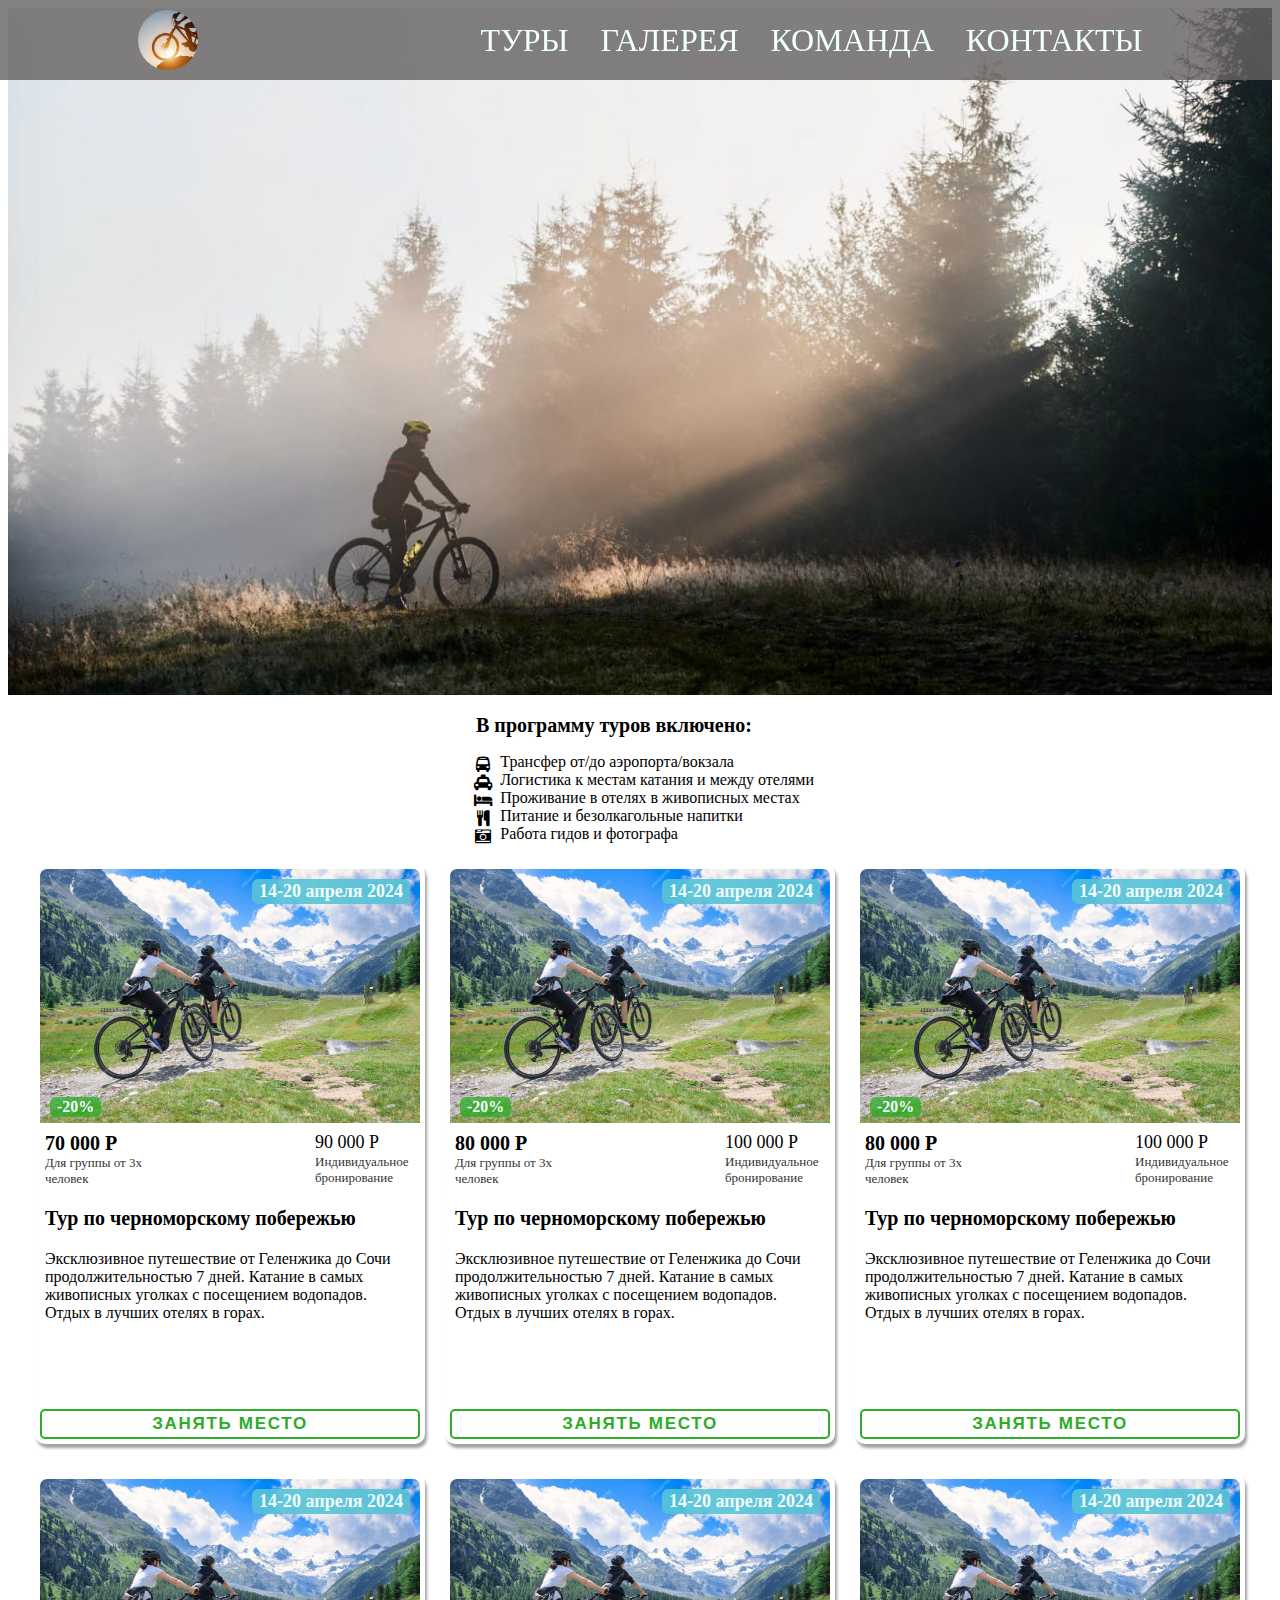
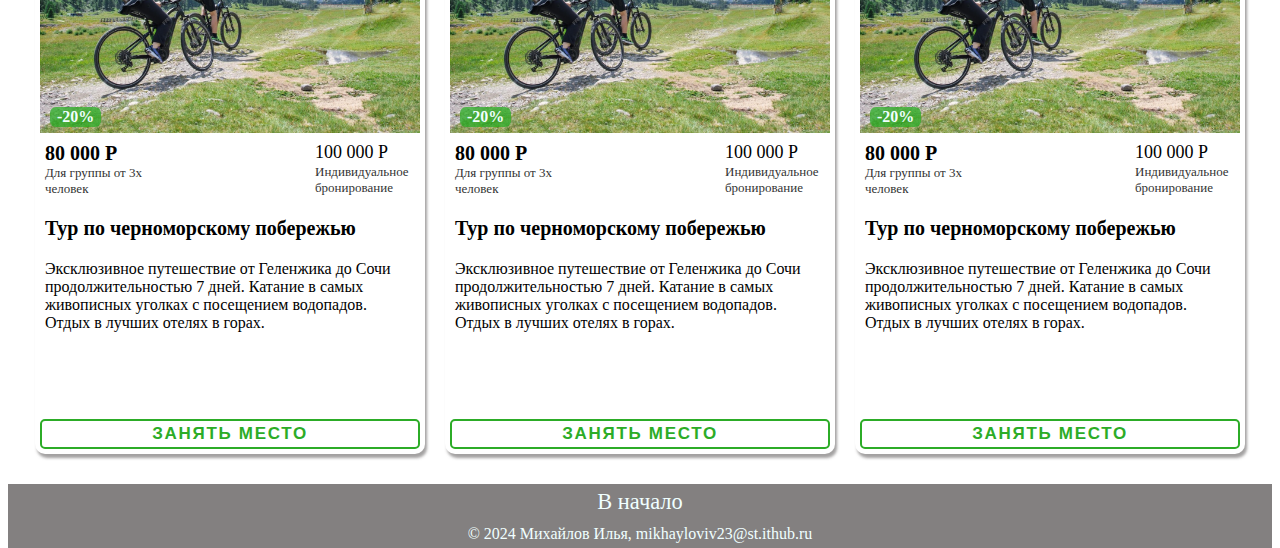
<file: index.html>
<!doctype html>
<html lang="ru">
  <head>
    <meta charset="UTF-8" />
    <meta name="viewport" content="width=device-width, initial-scale=1.0">
    <link rel="stylesheet" href="main.css" />
    <link rel="stylesheet" href="font-awesome/css/font-awesome.min.css">
    <link href="https://cdn.jsdelivr.net/npm/bootstrap@5.0.1/dist/css/bootstrap.min.css" rel="stylesheet" integrity="sha384-+0n0xVW2eSR5OomGNYDnhzAbDsOXxcvSN1TPprVMTNDbiYZCxYbOOl7+AMvyTG2x" crossorigin="anonymous">
    <title>Bike Tours</title>
  </head>
  <body>
    <div class="wrapper">
    <header class="header">
      <div class="container">
        <div class="header_body"> 
          <a class="logo" href=""> 
            <img src="images/logo.jpg" alt="Лого"/>
          </a>
          <nav>
            <ul class="nav_ul">
              <li><a href="#container_cards">Туры</a></li>
              <li><a href="tours_galary.html">Галерея</a></li>
              <li><a href="">Команда</a></li>
              <li><a href="#footer_center">Контакты</a></li>
            </ul>
          </nav>
          <div class="burger">
            <span></span>
          </div>
      </div>
    </div>  
    </header>

<main class="main">
    <div>
      <img src="images/Title.jpg" alt="Title" width="100%"/>
    </div>

     <div class="container">
      <div class="included_list">
        <p id="included">
          В программу туров включено:
        </p>
        <ul class="fa-ul">
          <li><i class="fa-li fa fa-bus"></i>Трансфер от/до аэропорта/вокзала</li>
          <li><i class="fa-li fa fa-taxi"></i>Логистика к местам катания и между отелями</li>
          <li><i class="fa-li fa fa-bed"></i>Проживание в отелях в живописных местах</li>
          <li><i class="fa-li fa fa-cutlery"></i>Питание и безолкагольные напитки</li>
          <li><i class="fa-li fa fa-camera-retro"></i>Работа гидов и фотографа</li>
        </ul>

      </div>
      <div id="container_cards">
          <div id="card1" class="card">
            <div class="card_top">
              <div class="card_dates">14-20 апреля 2024</div>
              <a href="#!" class="card_img">
                <img class="card_img" src="images/photo_2024-03-17_13-57-56.jpg" alt="Тур 1" width="100%">
              </a>
              <div class="card_label">-20%</div>
            </div>         
              <div class="card_bottom">
                <div class="card_prices">
                  <div class="card_price discount">70 000 Р</div>
                  <div class="card_price common">90 000 Р</div>                </div>
                  <h3 class="card_title">Тур по черноморскому побережью</h3>
                  <p class="card_description">Эксклюзивное путешествие от Геленжика до Сочи продолжительностью 7 дней. Катание в самых живописных уголках с посещением водопадов. Отдых в лучших отелях в горах.</p>
              </div>
              <button class="card_button">Занять место</button>  
          </div>
          <div id="card2" class="card">
            <div class="card_top">
              <div class="card_dates">14-20 апреля 2024</div>
              <a href="#!" class="card_img">
                <img src="images/photo_2024-03-17_13-57-56.jpg" alt="Тур 2" width="100%">
              </a>
              <div class="card_label">-20%</div>
            </div>
              <div class="card_bottom">
                <div class="card_prices">
                  <div class="card_price discount">80 000 Р</div>
                  <div class="card_price common">100 000 Р</div>                </div>
                  <h3 class="card_title">Тур по черноморскому побережью</h3>
                  <p class="card_description">Эксклюзивное путешествие от Геленжика до Сочи продолжительностью 7 дней. Катание в самых живописных уголках с посещением водопадов. Отдых в лучших отелях в горах.</p>
              </div>
              <button class="card_button">Занять место</button>  
          </div>
          <div id="card3" class="card">
            <div class="card_top">
              <div class="card_dates">14-20 апреля 2024</div>
              <a href="#!" class="card_img">
                <img src="images/photo_2024-03-17_13-57-56.jpg" alt="Тур 3" width="100%">
              </a>
              <div class="card_label">-20%</div>
            </div>
              <div class="card_bottom">
                <div class="card_prices">
                  <div class="card_price discount">80 000 Р</div>
                  <div class="card_price common">100 000 Р</div>                </div>
                  <h3 class="card_title">Тур по черноморскому побережью</h3>
                  <p class="card_description">Эксклюзивное путешествие от Геленжика до Сочи продолжительностью 7 дней. Катание в самых живописных уголках с посещением водопадов. Отдых в лучших отелях в горах.</p>
              </div>
              <button class="card_button">Занять место</button>  
          </div>
          <div id="card4" class="card">
            <div class="card_top">
              <div class="card_dates">14-20 апреля 2024</div>
              <a href="#!" class="card_img">
                <img src="images/photo_2024-03-17_13-57-56.jpg" alt="Тур 4" width="100%">
              </a>
              <div class="card_label">-20%</div>
            </div>
              <div class="card_bottom">
                <div class="card_prices">
                  <div class="card_price discount">80 000 Р</div>
                  <div class="card_price common">100 000 Р</div>                </div>
                  <h3 class="card_title">Тур по черноморскому побережью</h3>
                  <p class="card_description">Эксклюзивное путешествие от Геленжика до Сочи продолжительностью 7 дней. Катание в самых живописных уголках с посещением водопадов. Отдых в лучших отелях в горах.</p>
              </div>
              <button class="card_button">Занять место</button>  
          </div>
          <div id="card5" class="card">
            <div class="card_top">
              <div class="card_dates">14-20 апреля 2024</div>
              <a href="#!" class="card_img">
                <img src="images/photo_2024-03-17_13-57-56.jpg" alt="Тур 5" width="100%">
              </a>
              <div class="card_label">-20%</div>
            </div>         
              <div class="card_bottom">
                <div class="card_prices">
                  <div class="card_price discount">80 000 Р</div>
                  <div class="card_price common">100 000 Р</div>                </div>
                  <h3 class="card_title">Тур по черноморскому побережью</h3>
                  <p class="card_description">Эксклюзивное путешествие от Геленжика до Сочи продолжительностью 7 дней. Катание в самых живописных уголках с посещением водопадов. Отдых в лучших отелях в горах.</p>
              </div>
              <button class="card_button">Занять место</button>  
          </div>
          <div id="card6" class="card">
            <div class="card_top">
              <div class="card_dates">14-20 апреля 2024</div>
              <a href="#!" class="card_img">
                <img src="images/photo_2024-03-17_13-57-56.jpg" alt="Тур 6" width="100%">
              </a>
              <div class="card_label">-20%</div>
            </div>         
              <div class="card_bottom">
                <div class="card_prices">
                  <div class="card_price discount">80 000 Р</div>
                  <div class="card_price common">100 000 Р</div>                </div>
                  <h3 class="card_title">Тур по черноморскому побережью</h3>
                  <p class="card_description">Эксклюзивное путешествие от Геленжика до Сочи продолжительностью 7 дней. Катание в самых живописных уголках с посещением водопадов. Отдых в лучших отелях в горах.</p>
              </div>
              <button class="card_button">Занять место</button>  
          </div>
      </div>

    </div>
  </div> 
</main>
    <footer>
      <div id="footer_center">
        <a href="">В начало</a>
        <p>
          &#169 2024 Михайлов Илья, mikhayloviv23@st.ithub.ru
        </p>
      </div>
    </footer>

  </div>
<script src="script_for_BikeTours.js"></script>
</body>

</html>
</file>
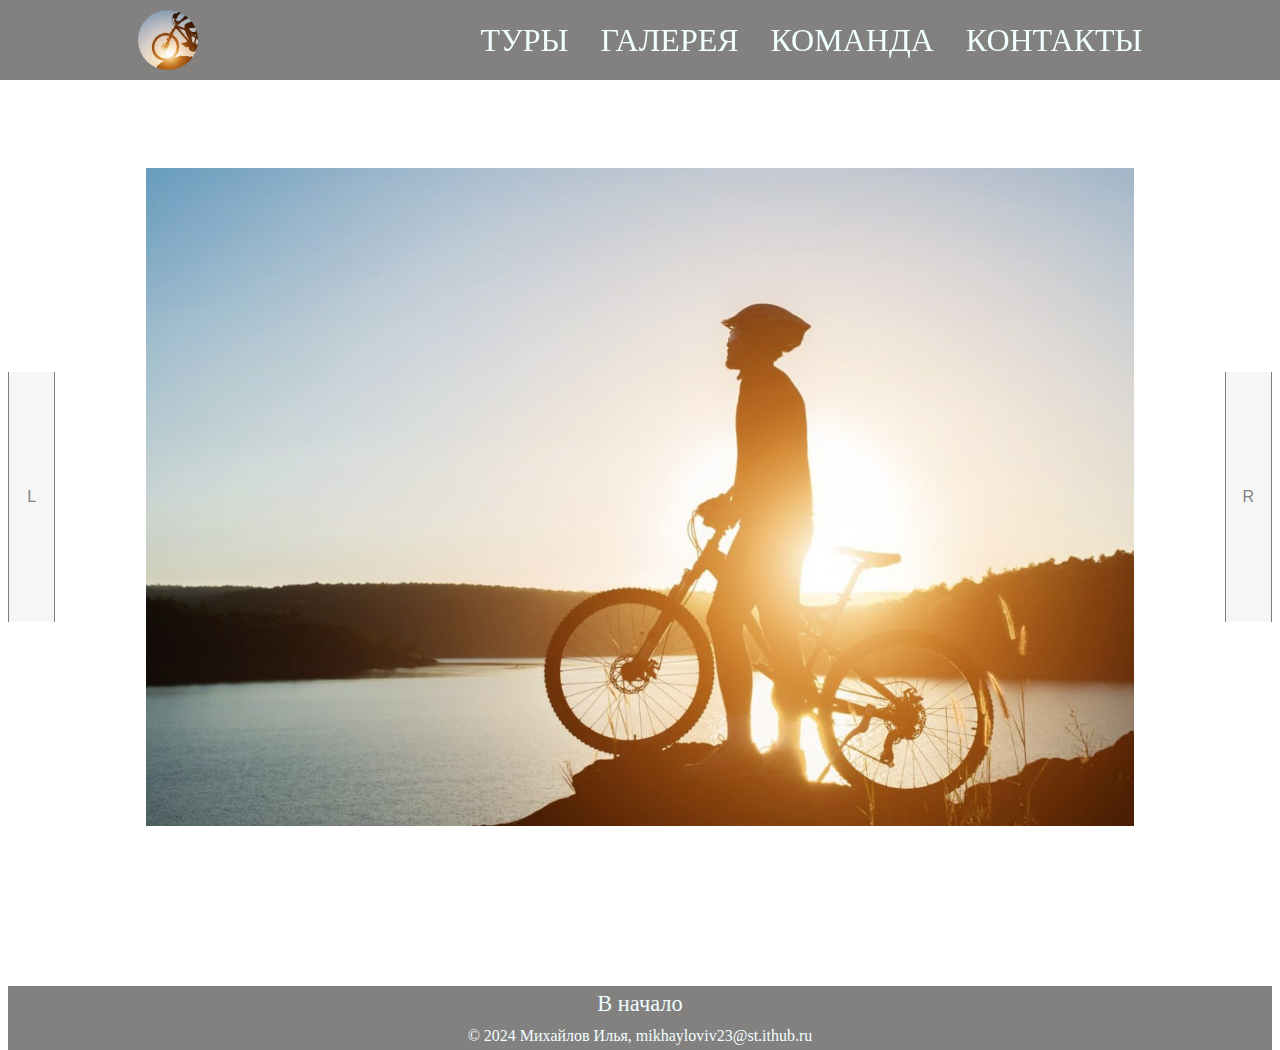
<file: tours_galary.html>
<!doctype html>
<html lang="ru">
  <head>
    <meta charset="UTF-8" />
    <meta name="viewport" content="width=device-width, initial-scale=1.0">
    <link rel="stylesheet" href="galary.css" />
    <link href="https://cdn.jsdelivr.net/npm/bootstrap@5.0.1/dist/css/bootstrap.min.css" rel="stylesheet" integrity="sha384-+0n0xVW2eSR5OomGNYDnhzAbDsOXxcvSN1TPprVMTNDbiYZCxYbOOl7+AMvyTG2x" crossorigin="anonymous">
    <title>Bike Tours</title>
  </head>
  <body>
      <header class="header">
        <div class="container">
          <div class="header_body"> 
            <a class="logo" href="index.html"> 
              <img src="images/logo.jpg" alt="Лого"/>
            </a>
            <nav>
              <ul class="nav_ul">
                <li><a href="index.html#container_cards">Туры</a></li>
                <li><a href="">Галерея</a></li>
                <li><a href="index.html">Команда</a></li>
                <li><a href="index.html#footer_center">Контакты</a></li>
              </ul>
            </nav>
            <div class="burger">
              <span></span>
            </div>
        </div>
      </div>  
      </header>

      <main>
        <div class="container">

          <section class="carousel">
            <div class="carousel-container">
                <button class="carousel-left carousel-button">L</button>
                <div class="image-container">
        
                    <div class="image-wrapper wrapper-1"><img
                            src="images/carousel/1.jpg"
                            alt="Carousel Image1" class="carousel-image">
                    </div>
        
                    <div class="image-wrapper"><img
                            src="images/carousel/2.jpg"
                            alt="Carousel Image2" class="carousel-image">
                    </div>
        
                    <div class="image-wrapper"><img
                            src="images/carousel/3.jpg"
                            alt="Carousel Image3" class="carousel-image">
                    </div>
        
                    <div class="image-wrapper"><img
                            src="images/Title.jpg"
                            alt="Carousel Image4" class="carousel-image">
                    </div>
        
                </div>
                <button class="carousel-right carousel-button">R</button>
            </div>
        
            <div class="button-container-small">
                <button class="carousel-left-small carousel-button-small">L</button>
                <button class="carousel-right-small carousel-button-small">R</button>
            </div>
        </section>

        </div>
      </main>
    
    <footer>
      <div id="footer_center">
        <a href="index.html">В начало</a>
        <p>
          &#169 2024 Михайлов Илья, mikhayloviv23@st.ithub.ru
        </p>
      </div>
    </footer>

  </div>
<script src="script_for_galary.js"></script>
</body>


 </html>
</file>
<file: main.css>
html, body {
    height: 100%;
    font-size: calc(width/120);
    height: 100%;
}

.wrapper{
    min-height: 100%;
    display: flex;
    flex-direction: column;
}

.header {    
    position: fixed;
    width: 100%;
    background-color: rgba(102, 98, 98, 0.808);
    top: 0;
    left: 0;
    height: 80px;
    z-index: 3;
}

.main{
    min-height: 30px;
    flex: 1 1 auto;
}

footer{
    background-color: rgba(102, 98, 98, 0.808);
    width: 100%;
}

#footer_center{
    width: fit-content;
    margin: 0 auto;
    padding: 5px;
    text-align: center;
}

#footer_center a{
    text-decoration: none;
    font-size: 1.4em;
    color: azure;
}

#footer_center p{
    font-size: 1em;
    color: azure;
    margin: 10px 0 0 0;
}


#carouselExampleFade{
    margin: 45px 10px;
}

.header_body{
    position: relative;
    display: flex;
    justify-content: space-around;
    align-items: center;
    height: 100%;
}
.container{
    height: 100%;
}

.nav_ul{
    margin: auto;
    list-style: none;
    display: flex;
    flex-wrap: wrap;
    color: azure;
}

.nav_ul a{
    text-decoration: none;
    color: azure;
}

.nav_ul.open a{
    text-decoration: none;
    color: azure;
}

.nav_ul li{
    margin: 0 1em 0 0; 
    text-transform: uppercase;
    font-size: 2em;
    font-weight: 400;
}

a.logo {
    margin: 0 2em;
    position: relative;
    overflow:hidden;
    width:60px;
    height:60px;
    border-radius: 50%;
} 

a.logo img{
    position: absolute;
    width:60px;
    height:60px;
    object-fit: cover;
    display: block;
}


.burger {
    display: none;
}

#included{
    font-size: 20px;
    font-weight: 700;
    margin: 15px 0 0 10px;
}

.included_list{
    width: fit-content;
    margin: 0 auto;
}
.card{
    width: 90vw;
    max-width: 380px;
    min-height: 570px;
    box-shadow: 2px 4px 3px rgba(102, 98, 98, 0.60);
    display: flex;
    flex-direction: column;
    border-radius: 10px;
    position: relative;
    transition: 0.4s;
    margin: 5px;
    padding: 5px;
}

#container_cards{
    display: grid;
    width: 100%;
    grid-template-columns: repeat(auto-fill, 380px);
    justify-content: center;
    justify-items: center;
    row-gap: 20px;
    column-gap: 30px;
    padding: 0 0 25px;
}

.card_top{
position: relative;
}

.card_dates{
    position: absolute;
    top: 10px;
    right: 10px; 
    background-color: #57c3d6e8;
    padding: 2px 7px;
    border-radius: 6px;
    font-weight: 600;
    font-size: 18px;
    color: azure;
}

.card_label{
    position: absolute;
    bottom: 10px;
    left: 10px; 
    padding: 1px 7px;
    border-radius: 6px;
    font-weight: 600;
    font-size:16px;
    background-color: #2cac27c0;
    color: azure;
}

.card_img {
    border-radius: 7px 7px 0 0;
    object-fit: contain;
}

a.card_img img{
    border-radius: 7px 7px 0 0;
    object-fit: contain;
}

.card_bottom{
    /* flex: 1 0 auto; */
    padding: 5px 5px;
    height: 100%;
}

.card_prices{
    display: flex;
    margin-bottom: 10px;
    justify-content: space-between;
}

.card_price{
    width: 100px;
}

.discount{
    font-weight: 700;
    font-size: 20px;
    display: flex;
    flex-wrap: wrap;
}

.discount::after{
    content: "Для группы от 3х человек";
    font-weight: 400;
    font-size: 13px;
    color:rgb(51, 51, 51);
}


.common{
    font-weight: 400;
    font-size: 18px;
    display: flex;
    flex-wrap: wrap;
}

.common::after{
    content: "Индивидуальное бронирование";
    font-weight: 400;
    font-size: 13px;
    color:rgb(51, 51, 51);
}

.card_title{
    margin: 20px 0;
    font-size: 20px;
}

.card_button{
    width: 100%;
    font-weight: 600; 
    font-size: 17px;
    text-transform: uppercase;
    letter-spacing: 1.7px;
    padding: 3px 0;
    border: 2px solid #2cac27;
    border-radius: 5px;
    color: #2cac27;
    background-color: #ffffff00;
    transition: 0.4s;
}

@media (hover: hover){
    .card_button:hover{
        background-color: #2cac27c0;
        color: azure;
    }
    .card:hover{
        box-shadow: 7px 7px 7px rgba(102, 98, 98, 0.60);
    }
    .nav_ul a:hover{
        text-decoration: none;
        color: rgb(102, 173, 138);
    }
}

@media (hover: none) {
    .card_button:active{
        background-color: #2cac27c0;
        color: azure;
    }
    .card:active{
        box-shadow: 7px 7px 7px rgba(102, 98, 98, 0.60);
    }
    .nav_ul a:active{
        text-decoration: none;
        color: rgb(102, 173, 138);
    }
}

@media (max-width:992px) {

    a.logo {
        position: absolute;
        top: 10px;
        left: 50px;
        width: 40px;
        height:40px;
        color: #414141;
    } 
    
    a.logo img{
        width:40px;
        height:40px;    
    }

    .header{
        height: 60px;
    }

    .burger{
        display:block;
        margin: 0 20px 0 0;
        position: absolute;
        right: 50px;
        top: 20px;
        width: 30px;
        height: 20px;
    }

    .burger span{
        position: absolute;
        top: 9px;
        height: 2px;
        width: 100%;
        background-color: azure;
        transition: all 0.2s ease 0s;
    }
    
    .burger::before, .burger::after{
        content: '';
        position: absolute;
        height: 2px;
        width: 100%;
        background-color: azure;
        transition: all 0.3s ease 0s;
    }
    
    .burger::before{top: 0;}
    .burger::after{bottom: 0;}

    .burger.active::before{
        top: 9px;
        transform: rotate(45deg);
    }

    .burger.active::after{
        bottom: 9px;
        transform: rotate(-45deg);
    }

    .burger.active span{
        transform: scale(0);
        transition: all 0.2s ease 0s;
    }

    .header.open{
        height: 250px;
        transition: all 0.3s ease 0s;
    }

    .nav_ul{
        display: none;
    }

    .nav_ul.open{
        margin: 10px 0 0 50px;
        display: flex;
        flex-direction: column;
    }

    .nav_ul.open li{
        margin: 0 0 10px 0;
    }

}

@media (max-width:768px) {
    .burger {
        right: 0;
    }
    a.logo{
        left: 0;
    }
}
</file>
<file: galary.css>
html {
    height: 100%;
    font-size: calc(width/120);
    height: 100%;
}

body {height: 100%;
    font-size: calc(width/120);
    display: flex;
    flex-direction: column;
}

main {
    flex-grow: 1;
}

footer{
    background-color: rgba(102, 98, 98, 0.808);
    width: 100%;
}

#footer_center{
    width: fit-content;
    margin: 0 auto;
    padding: 5px;
    text-align: center;
}

#footer_center a{
    text-decoration: none;
    font-size: 1.4em;
    color: azure;
}

#footer_center p{
    font-size: 1em;
    color: azure;
    margin: 10px 0 0 0;
}

.header {    
    position: fixed;
    width: 100%;
    background-color: rgba(102, 98, 98, 0.808);
    top: 0;
    left: 0;
    height: 80px;
    z-index: 3;
}

.header_body{
    position: relative;
    display: flex;
    justify-content: space-around;
    align-items: center;
    height: 100%;
}

.container{
    box-sizing: content-box;
    height: 100%;
    width: 100%;
    max-width: 100%;
}

.nav_ul{
    margin: auto;
    list-style: none;
    display: flex;
    flex-wrap: wrap;
    color: azure;
}

.nav_ul a{
    text-decoration: none;
    color: azure;
}

.nav_ul.open a{
    text-decoration: none;
    color: azure;
}

.nav_ul li{
    margin: 0 1em 0 0; 
    text-transform: uppercase;
    font-size: 2em;
    font-weight: 400;
}

a.logo {
    margin: 0 2em;
    position: relative;
    overflow:hidden;
    width:60px;
    height:60px;
    border-radius: 50%;
} 

a.logo img{
    position: absolute;
    width:60px;
    height:60px;
    object-fit: cover;
    display: block;
}


.burger {
    display: none;
}




.carousel {
    width: 100%;
    height: 100%;
    display: flex;
    flex-direction: column;
    align-items: center;
}

.carousel-container {
    margin-top: 160px;
    margin-bottom: 160px;
    width: 100%;
    height: 100%;
    display: flex;
    justify-content: space-between;
    align-items: center;
}

.carousel-button {
    font-size: 16px;
    text-align: center;
    width: 50px;
    height: 250px;
    border-radius: 0%;
    border: none;
    opacity: 50%;
    border-left: 1px solid black;
    border-right: 1px solid black;
}

.carousel-button:hover {
    opacity: 100%;
    cursor: pointer;
}

.image-container {
    display: flex;
    align-items: center;
    width: 100%;
    aspect-ratio: 16 / 9;
    overflow: hidden;
}

.image-wrapper {
    display: flex;
    justify-content: center;
    align-items: center;
    height: 100%;
    max-width: 100%;
    min-width: 100%;
}

.wrapper-1 {
    transition: margin 1s;
}

.carousel-image {
    padding: 10px;
    max-width: 100%;
    max-height: 100%;
}

.button-container-small {
    display: flex;
    justify-content: space-evenly;
    width: 100%;
}

.carousel-button-small {
    display: none;
}

.carousel-button-small:hover {
    opacity: 100%;
    cursor: pointer;
}

@media (hover: hover){
    .card_button:hover{
        background-color: #2cac27c0;
        color: azure;
    }
    .card:hover{
        box-shadow: 7px 7px 7px rgba(102, 98, 98, 0.60);
    }
    .nav_ul a:hover{
        text-decoration: none;
        color: rgb(102, 173, 138);
    }
}

@media (hover: none) {
    .card_button:active{
        background-color: #2cac27c0;
        color: azure;
    }
    .card:active{
        box-shadow: 7px 7px 7px rgba(102, 98, 98, 0.60);
    }
    .nav_ul a:active{
        text-decoration: none;
        color: rgb(102, 173, 138);
    }
}

@media (max-width:992px) {

    a.logo {
        position: absolute;
        top: 10px;
        left: 50px;
        width: 40px;
        height:40px;
        color: #414141;
    } 
    
    a.logo img{
        width:40px;
        height:40px;    
    }

    .header{
        height: 60px;
    }

    .burger{
        display:block;
        margin: 0 20px 0 0;
        position: absolute;
        right: 50px;
        top: 20px;
        width: 30px;
        height: 20px;
    }

    .burger span{
        position: absolute;
        top: 9px;
        height: 2px;
        width: 100%;
        background-color: azure;
        transition: all 0.2s ease 0s;
    }
    
    .burger::before, .burger::after{
        content: '';
        position: absolute;
        height: 2px;
        width: 100%;
        background-color: azure;
        transition: all 0.3s ease 0s;
    }
    
    .burger::before{top: 0;}
    .burger::after{bottom: 0;}

    .burger.active::before{
        top: 9px;
        transform: rotate(45deg);
    }

    .burger.active::after{
        bottom: 9px;
        transform: rotate(-45deg);
    }

    .burger.active span{
        transform: scale(0);
        transition: all 0.2s ease 0s;
    }

    .header.open{
        height: 250px;
        transition: all 0.3s ease 0s;
    }

    .nav_ul{
        display: none;
    }

    .nav_ul.open{
        margin: 10px 0 0 50px;
        display: flex;
        flex-direction: column;
    }

    .nav_ul.open li{
        margin: 0 0 10px 0;
    }


    .carousel-container {
        margin-top: 120px;
    }

    .image-container {
        width: 100%;
    }

    .button-container {
        margin-bottom: 0px;
    }

    .carousel-button {
        display: none;
    }

    .carousel-button-small {
        display: flex;
        flex-direction: row;
        font-size: 16px;
        padding: 10px 10% 10px 10%;
        border-radius: 0%;
        border: none;
        opacity: 50%;
        border-left: 1px solid black;
        border-right: 1px solid black;
    }

}

@media (max-width:768px) {
    .burger {
        right: 0;
    }
    a.logo{
        left: 0;
    }


    .carousel-container {
        width: 100%;
    }
}
</file>
